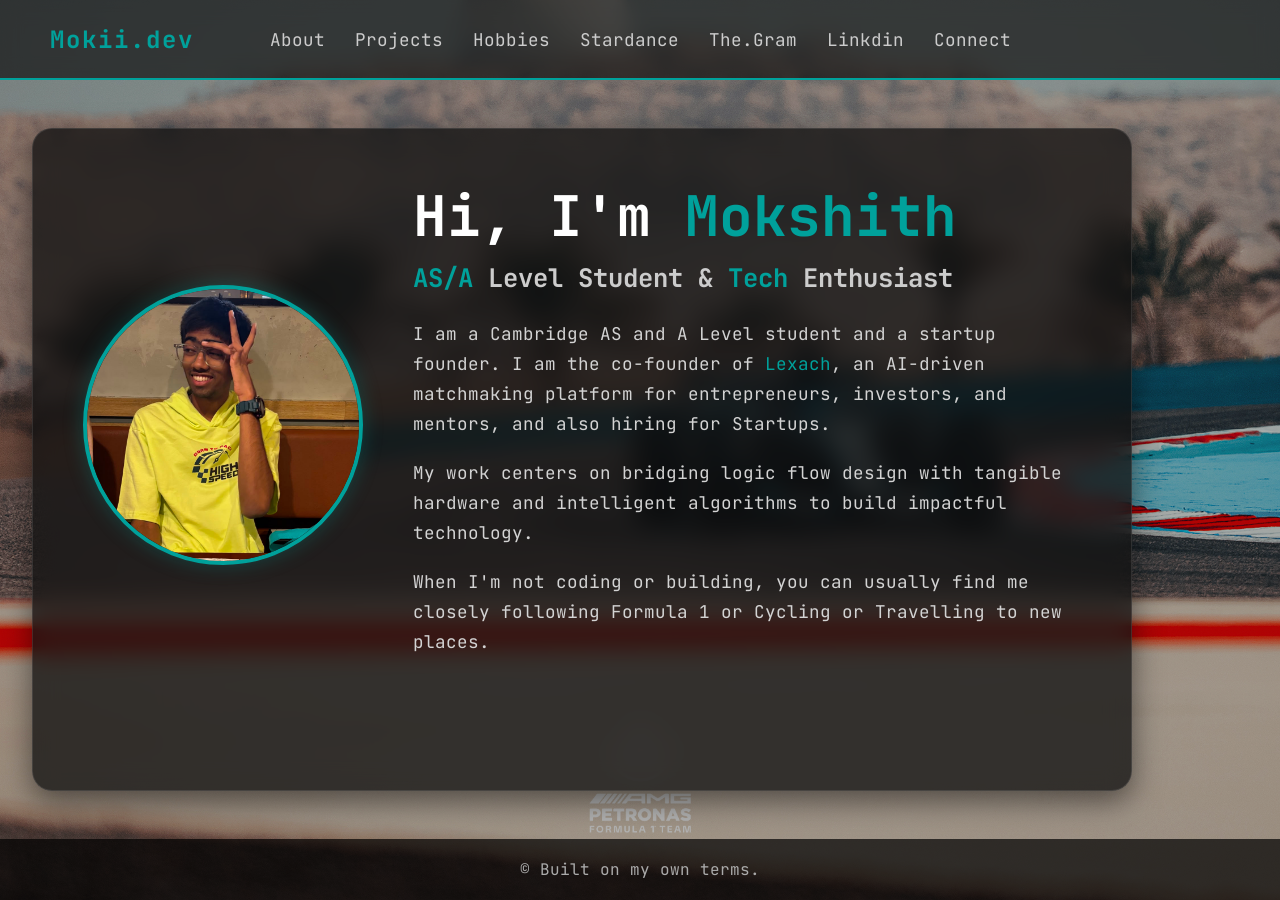
<file: about.html>
<!DOCTYPE html>
<html lang="en">
<head>
    <meta charset="UTF-8">
    <meta name="viewport" content="width=device-width, initial-scale=1.0">
    <link href="https://fonts.googleapis.com/css2?family=JetBrains+Mono:ital,wght@0,100..800;1,100..800&display=swap" rel="stylesheet">
    <link rel="icon" type="image/png" href="favicon.png">
    <title>Mokii.dev|About Me </title>
    <style>
        * {
            margin: 0;
            padding: 0;
            box-sizing: border-box;
            font-family: 'JetBrains Mono', monospace;
            color: white;
        }


        .bg-image {
            position: fixed;
            top: 0; 
            left: 0; 
            width: 100vw; 
            height: 100vh;
            background-image: url('img/f1-car.jpg'); 
            background-size: cover;
            background-position: center;
            z-index: -1;
            filter: brightness(0.7); 
        }

        body {
            min-height: 100vh;
            display: flex;
            flex-direction: column;
            overflow-x: hidden;
        }

        header { 
            display: flex; 
            align-items: center; 
            padding: 0 50px; 
            height: 80px; 
            background: rgba(0, 0, 0, 0.6); 
            backdrop-filter: blur(10px);
            border-bottom: 2px solid #00A19B;
            position: relative; 
            z-index: 10;
        }
            
        .logo { 
             color: #00A19B; 
             font-size: 1.5rem; 
             font-family: 'JetBrains Mono', monospace; 
             font-weight: bold; 
             text-decoration: none; 
             background: none;
             border: none;
             cursor: pointer;
             letter-spacing: 2px;
             position: absolute; 
             left: 50px; 
        }

        nav {
            position: absolute;
            left: 50%;
            transform: translateX(-50%);
            display: flex;
            gap: 30px;
        }

        nav a { 
            color: #cccccc; 
            text-decoration: none; 
            font-size: 1.1rem; 
            font-family: 'JetBrains Mono', monospace;
            transition: color 0.3s ease, text-shadow 0.3s ease; 
        }

        nav a:hover { 
            color: #ffffff;
            text-shadow: 0 0 10px #00A19B, 0 0 20px #00A19B; 
        }

        main {
            flex: 1;
            display: flex;
            justify-content: left;
            align-items: left;
            padding: 3rem 2rem;
        }

        .glass-panel {
            background: rgba(15, 15, 15, 0.75);
            backdrop-filter: blur(12px);
            border: 1px solid rgba(255, 255, 255, 0.1);
            border-radius: 20px;
            padding: 50px;
            max-width: 1100px;
            width: 100%;
            box-shadow: 0 10px 30px rgba(0,0,0,0.5);
        }

        .home-content {
            display: flex;
            align-items: center;
            gap: 50px;
        }

        .home-img img {
            width: 280px;
            height: 280px;
            border-radius: 50%;
            object-fit: cover;
            border: 4px solid #00A19B;
            box-shadow: 0 0 20px rgba(0, 161, 155, 0.3);
            transition: transform 0.4s ease, box-shadow 0.4s ease;
        }

        .home-img img:hover {
            transform: translateY(-10px) scale(1.02);
            box-shadow: 0 15px 30px rgba(0, 161, 155, 0.6);
        }

        .text-content {
            flex: 1;
        }

        .text-content h1 {
            font-size: 3.5rem;
            font-weight: 700;
            margin-bottom: 0.5rem;
        }

        .text-content h2 {
            font-size: 1.6rem;
            margin-bottom: 1.5rem;
            color: #cccccc;
        }

        .teal {
            color: #00A19B;
        }

        .text-content p {
            font-size: 1.1rem;
            line-height: 1.7;
            color: #d3d3d3;
            margin-bottom: 1.2rem;
        }

        footer {
            text-align: center;
            padding: 20px;
            background: rgba(0, 0, 0, 0.7);
            color: #aaaaaa;
        }

        /* Mobile Responsiveness */
        @media (max-width: 850px) {
            .home-content {
                flex-direction: column;
                text-align: center;
            }
            .logo {
                position: static;
                margin-bottom: 1rem;
            }
            nav {
                flex-direction: column;
            }
        }
    </style>
</head>
<body>
    
    <div class="bg-image"></div>

    <header>
        <button class="logo" onclick="window.location.href='index.html'">Mokii.dev</button>
        <nav>
            <A href='about.html'>About</A>
            <a href="projects.html">Projects</a>
            <a href=hobbies.html>Hobbies</a>
            <a target=_blank rel=noopener href="https://stardance.hackclub.com/@IcedThrower_95/projects">Stardance</a>
            <a target=_blank rel=noopener class='final-link' href="https://www.instagram.com/cosmic.mokshith_404/">The.Gram</a>
            <a target=_blank rel=noopener class='final-link' href="https://www.linkedin.com/in/pondugula-mokshith-reddy-5842a437b">Linkdin</a>
            <A target=_blank rel=noopener class='final-link' href="mailto:reddymokshith548@gmail.com">Connect</A>

        </nav>    
    </header>

    <main>
        <div class="glass-panel">
            <div class="home-content">
                <div class="home-img">
                    <img src="img/mokii.jpeg" alt="Mokii">
                </div>
                <div class="text-content">
                    <h1>Hi, I'm <span class="teal">Mokshith</span></h1>
                    <h2><span class="teal">AS/A</span> Level Student & <span class="teal">Tech</span> Enthusiast</h2>
                    <p>I am a Cambridge AS and A Level student and a startup founder. I am the co-founder of <span class="teal">Lexach</span>, an AI-driven matchmaking platform for entrepreneurs, investors, and mentors, and also hiring for Startups.</p>
                    <p>My work centers on bridging logic flow design with tangible hardware and intelligent algorithms to build impactful technology.</p>
                    <p>When I'm not coding or building, you can usually find me closely following Formula 1 or Cycling or Travelling to new places.</p>
                </div>
            </div>
        </div>
    </main>

    <footer>
        &copy; Built on my own terms.
    </footer>

</body>
</html>
</file>
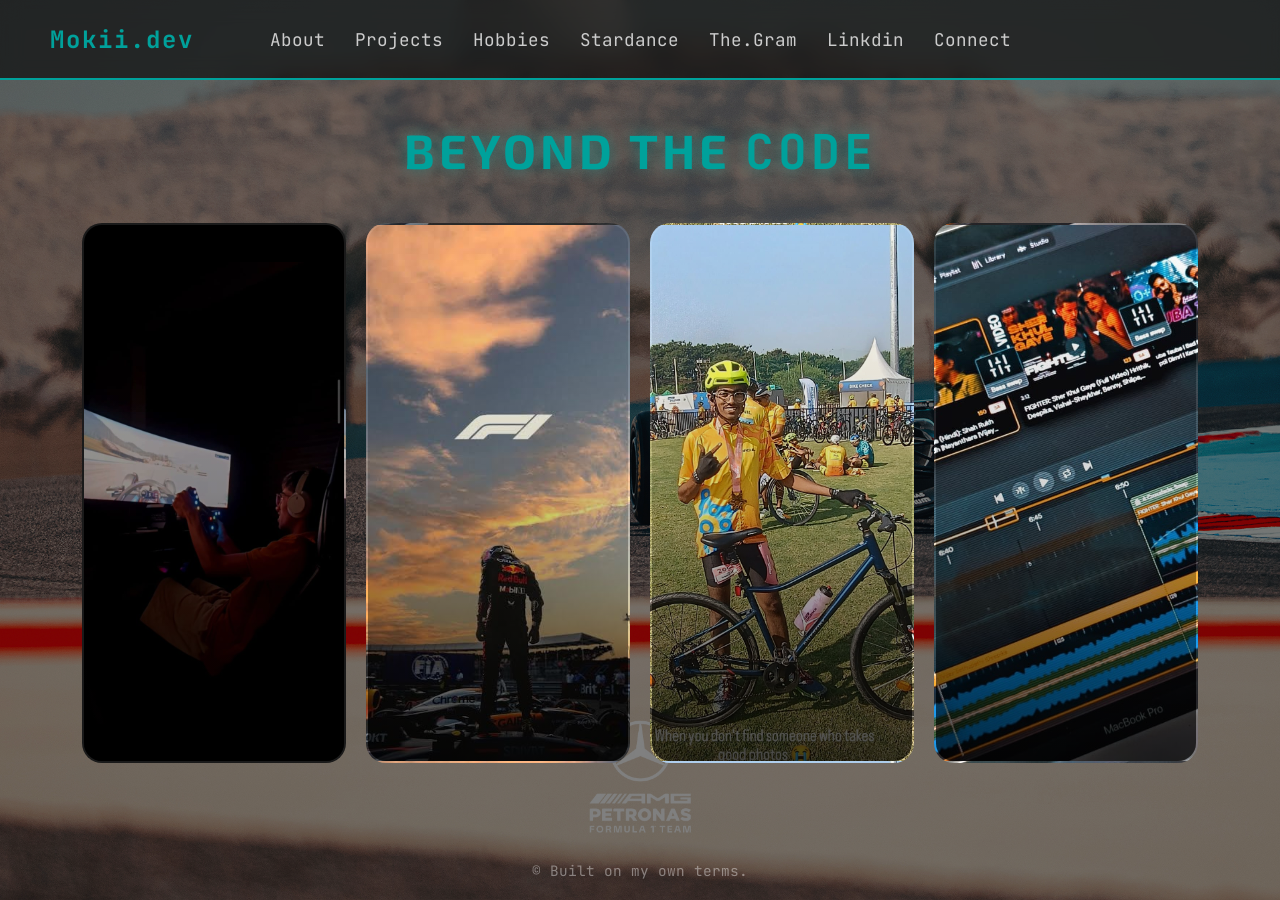
<file: hobbies.html>
<!DOCTYPE html>
<html lang="en">
<head>
    <meta charset="UTF-8">
    <meta name="viewport" content="width=device-width, initial-scale=1.0">
    <title>Mokii | Hobbies</title>
    <link href="https://fonts.googleapis.com/css2?family=JetBrains+Mono:ital,wght@0,100..800;1,100..800&family=Exo+2:wght@800&display=swap" rel="stylesheet">
    <style>
        * { 
            margin: 0; 
            padding: 0; 
            box-sizing: border-box; 
            font-family: 'JetBrains Mono', monospace; 
        }

        .bg-image {
            position: fixed;
            top: 0; 
            left: 0; 
            width: 100vw; 
            height: 100vh;
            background-image: url('img/f1-car.jpg'); 
            background-size: cover;
            background-position: center;
            z-index: -1;
            filter: brightness(0.5); 
        }

        body { 
            color: #ffffff; 
            display: flex; 
            flex-direction: column; 
            min-height: 100vh; 
            overflow-x: hidden;
        }
        
        /* --- Standardized Navigation --- */
        header { 
            display: flex; 
            align-items: center; 
            padding: 0 50px; 
            height: 80px; 
            background: rgba(0, 0, 0, 0.6); 
            backdrop-filter: blur(10px);
            border-bottom: 2px solid #00A19B;
            position: relative; 
            z-index: 10;
        }
        
        .logo { 
            color: #00A19B; 
            font-size: 1.5rem; 
            font-family: 'JetBrains Mono', monospace; 
            font-weight: bold; 
            text-decoration: none; 
            background: none;
            border: none;
            cursor: pointer;
            letter-spacing: 2px;
            position: absolute; 
            left: 50px; 
        }
        
        nav {
            position: absolute;
            left: 50%;
            transform: translateX(-50%);
            display: flex;
            gap: 30px;
        }

        nav a { 
            color: #cccccc; 
            text-decoration: none; 
            font-size: 1.1rem; 
            font-family: 'JetBrains Mono', monospace;
            transition: color 0.3s ease, text-shadow 0.3s ease; 
        }
        
        nav a:hover { 
            color: #ffffff;
            text-shadow: 0 0 10px #00A19B, 0 0 20px #00A19B; 
        }

        /* --- The Extreme Flex Gallery --- */
        main {
            flex: 1;
            display: flex;
            flex-direction: column;
            align-items: center;
            padding: 40px 20px;
        }

        .page-title {
            font-family: 'Exo 2', sans-serif; 
            font-size: 3rem;
            color: #00A19B;
            text-transform: uppercase;
            letter-spacing: 4px;
            margin-bottom: 40px;
            text-shadow: 0 0 15px rgba(0, 161, 155, 0.5);
        }

        .gallery-container {
            display: flex;
            width: 90%;
            max-width: 1200px;
            height: 60vh; 
            gap: 20px;
        }

        .hobby-card {
            position: relative;
            flex: 1; 
            border-radius: 20px;
            background-size: cover;
            background-position: center;
            cursor: pointer;
            overflow: hidden;
            border: 2px solid rgba(255, 255, 255, 0.1);
            transition: flex 0.6s cubic-bezier(0.25, 1, 0.5, 1), border 0.3s ease, box-shadow 0.3s ease;
        }

        .hobby-card:hover {
            flex: 5; 
            border: 2px solid #00A19B;
            box-shadow: 0 0 30px rgba(0, 161, 155, 0.6);
        }

        .card-overlay {
            position: absolute;
            bottom: 0;
            left: 0;
            width: 100%;
            height: 100%;
            background: linear-gradient(to top, rgba(0, 0, 0, 0.9) 0%, rgba(0, 0, 0, 0.2) 50%, transparent 100%);
            display: flex;
            flex-direction: column;
            justify-content: flex-end;
            padding: 30px;
            opacity: 0.8;
            transition: opacity 0.5s ease;
        }

        .hobby-card:hover .card-overlay {
            opacity: 1;
        }

        .card-content {
            opacity: 0;
            transform: translateY(20px);
            transition: opacity 0.4s ease 0.2s, transform 0.4s ease 0.2s; 
            white-space: normal;
        }

        .hobby-card:hover .card-content {
            opacity: 1;
            transform: translateY(0);
        }

        .card-title {
            font-family: 'Exo 2', sans-serif;
            font-size: 2rem;
            color: #ffffff;
            margin-bottom: 10px;
            white-space: nowrap;
        }

        .card-title .accent {
            color: #00A19B;
        }

        .card-desc {
            font-size: 1rem;
            color: #cccccc;
            line-height: 1.5;
            max-width: 600px;
        }

        .card-1 { background: url('img/sim.jpeg') center/cover, #111; }
        .card-2 { background: url('img/f1max1.jpeg') center/cover, #1a1a1a; }
        .card-3 { background: url('img/hscl.jpeg') center/cover, #222; }
        .card-4 { background: url('img/dj.jpeg') center/cover, #0d0d0d; }

        footer { 
            text-align: center; 
            padding: 20px; 
            font-size: 0.9rem; 
            color: rgba(255, 255, 255, 0.4);
        }
    </style>
</head>
<body>

    <div class="bg-image"></div>

    <header>
        <button class="logo" onclick="window.location.href='index.html'">Mokii.dev</button>
        <nav>
            <A href='about.html'>About</A>
            <a href="projects.html">Projects</a>
            <a href=hobbies.html>Hobbies</a>
            <a target=_blank rel=noopener href="https://stardance.hackclub.com/@IcedThrower_95/projects">Stardance</a>
            <a target=_blank rel=noopener class='final-link' href="https://www.instagram.com/cosmic.mokshith_404/">The.Gram</a>
            <a target=_blank rel=noopener class='final-link' href="https://www.linkedin.com/in/pondugula-mokshith-reddy-5842a437b">Linkdin</a>
            <A target=_blank rel=noopener class='final-link' href="mailto:reddymokshith548@gmail.com">Connect</A>
        </nav>    
    </header>

    <main>
        <h1 class="page-title">Beyond the <span class="accent">Code</span></h1>

        <div class="gallery-container">
            
            <div class="hobby-card card-1">
                <div class="card-overlay">
                    <div class="card-content">
                        <h2 class="card-title">Sim <span class="accent">Racing</span></h2>
                        <p class="card-desc">Pushing limits on the racing simulator. Currently configuring telemetry and track setups to master the driving dynamics of of F1 and GT3 Cars</p><br>
                        <p>My most favourite track on F1 is the Temple of Speed(Those who don't know it is the Monza circuit) and in GT3 racing.it is the Nürburgring Circuit.</p>
                    </div>
                </div>
            </div>

            <div class="hobby-card card-2">
                <div class="card-overlay">
                    <div class="card-content">
                        <h2 class="card-title">Formula <span class="accent">One</span></h2>
                        <p class="card-desc">A massive fan of the pinnacle of motorsport. I closely follow the strategic and engineering developments at Mercedes,on how are they able to get so from the same power units than other teams.</p>
                    </div>
                </div>
            </div>

            <div class="hobby-card card-3">
                <div class="card-overlay">
                    <div class="card-content">
                        <h2 class="card-title"><span class="accent">Cycling</span></h2>
                        <p class="card-desc">Combining endurance and mechanics. Whether it's competing in a 24KM cyclothon or researching the technical components required to assemble a custom electric bicycle.</p>
                    </div>
                </div>
            </div>

             <div class="hobby-card card-4">
                <div class="card-overlay">
                    <div class="card-content">
                        <h2 class="card-title"><span class="accent">DJ</span> & Production</h2>
                        <p class="card-desc">Creating beats and sounds that move people. From mixing tracks to dropping seamless mixes, it's a journey which I embrace with passion.</p>
                    </div>
                </div>
            </div>

        </div>
    </main>

    <footer>
        &copy; Built on my own terms.
    </footer>

</body>
</html>
</file>
